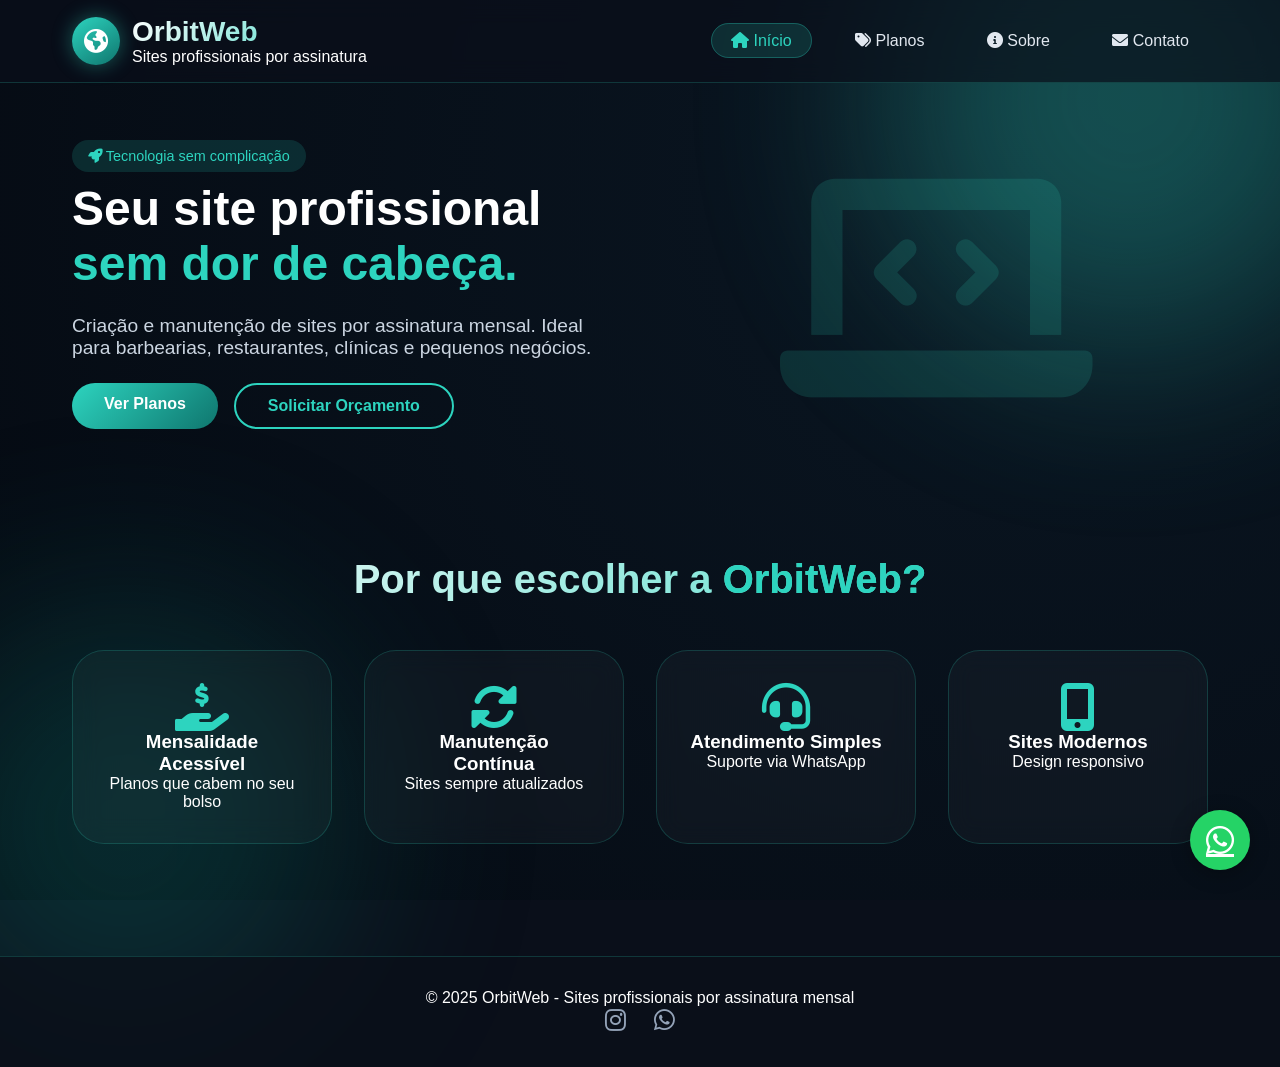
<file: index.html>
<!DOCTYPE html>
<html lang="pt-BR">
<head>
    <meta charset="UTF-8">
    <meta name="viewport" content="width=device-width, initial-scale=1.0">
    <title>OrbitWeb | Início</title>
    <link rel="stylesheet" href="https://cdnjs.cloudflare.com/ajax/libs/font-awesome/6.0.0-beta3/css/all.min.css">
    <link rel="stylesheet" href="style.css">
</head>
<body>
<div class="bg-gradient"></div>
<div class="bg-orb"><div class="orb1"></div><div class="orb2"></div></div>

<!-- WhatsApp Flutuante -->
<a href="https://wa.me/556381076384?text=Olá! Vi o site da OrbitWeb e gostaria de mais informações." target="_blank" class="whatsapp-float"><i class="fab fa-whatsapp"></i></a>

<header>
    <div class="container nav-container">
        <div class="logo">
            <div class="logo-icon"><i class="fas fa-globe-americas"></i></div>
            <div><div class="logo-text">OrbitWeb</div><span>Sites profissionais por assinatura</span></div>
        </div>
        <ul class="nav-links">
            <li><a href="index.html"><i class="fas fa-home"></i> Início</a></li>
            <li><a href="planos.html"><i class="fas fa-tags"></i> Planos</a></li>
            <li><a href="sobre.html"><i class="fas fa-info-circle"></i> Sobre</a></li>
            <li><a href="contato.html"><i class="fas fa-envelope"></i> Contato</a></li>
        </ul>
    </div>
</header>

<main>
    <section style="padding: 4rem 0;">
        <div class="container">
            <div style="display: flex; flex-wrap: wrap; align-items: center; gap: 3rem;">
                <div style="flex: 1;">
                    <span style="background: rgba(45,212,191,0.15); padding: 0.5rem 1rem; border-radius: 40px; font-size: 0.9rem; color: #2dd4bf;">
                        <i class="fas fa-rocket"></i> Tecnologia sem complicação
                    </span>
                    <h1 style="font-size: 3rem; margin-top: 1rem;">Seu site profissional <span style="color: #2dd4bf;">sem dor de cabeça.</span></h1>
                    <p style="font-size: 1.2rem; color: #cbd5e1; margin: 1.5rem 0;">Criação e manutenção de sites por assinatura mensal. Ideal para barbearias, restaurantes, clínicas e pequenos negócios.</p>
                    <div style="display: flex; gap: 1rem;">
                        <a href="planos.html" class="btn btn-primary">Ver Planos</a>
                        <a href="contato.html" class="btn btn-outline">Solicitar Orçamento</a>
                    </div>
                </div>
                <div style="flex: 1; text-align: center;">
                    <i class="fas fa-laptop-code" style="font-size: 250px; color: rgba(45,212,191,0.15);"></i>
                </div>
            </div>
        </div>
    </section>

    <section style="padding: 4rem 0;">
        <div class="container">
            <h2 class="section-title">Por que escolher a <span style="color:#2dd4bf;">OrbitWeb?</span></h2>
            <div style="display: grid; grid-template-columns: repeat(auto-fit, minmax(250px, 1fr)); gap: 2rem;">
                <div class="glass-card" style="text-align: center;"><i class="fas fa-hand-holding-usd" style="font-size: 3rem; color: #2dd4bf;"></i><h3>Mensalidade Acessível</h3><p>Planos que cabem no seu bolso</p></div>
                <div class="glass-card" style="text-align: center;"><i class="fas fa-sync-alt" style="font-size: 3rem; color: #2dd4bf;"></i><h3>Manutenção Contínua</h3><p>Sites sempre atualizados</p></div>
                <div class="glass-card" style="text-align: center;"><i class="fas fa-headset" style="font-size: 3rem; color: #2dd4bf;"></i><h3>Atendimento Simples</h3><p>Suporte via WhatsApp</p></div>
                <div class="glass-card" style="text-align: center;"><i class="fas fa-mobile-alt" style="font-size: 3rem; color: #2dd4bf;"></i><h3>Sites Modernos</h3><p>Design responsivo</p></div>
            </div>
        </div>
    </section>
</main>

<footer>
    <div class="container">
        <p>© 2025 OrbitWeb - Sites profissionais por assinatura mensal</p>
        <div class="social-icons">
            <a href="https://www.instagram.com/orbi.tweb/" target="_blank"><i class="fab fa-instagram"></i></a>
            <a href="https://wa.me/556381076384" target="_blank"><i class="fab fa-whatsapp"></i></a>
        </div>
    </div>
</footer>

<script src="main.js"></script>
</body>
</html>
</file>
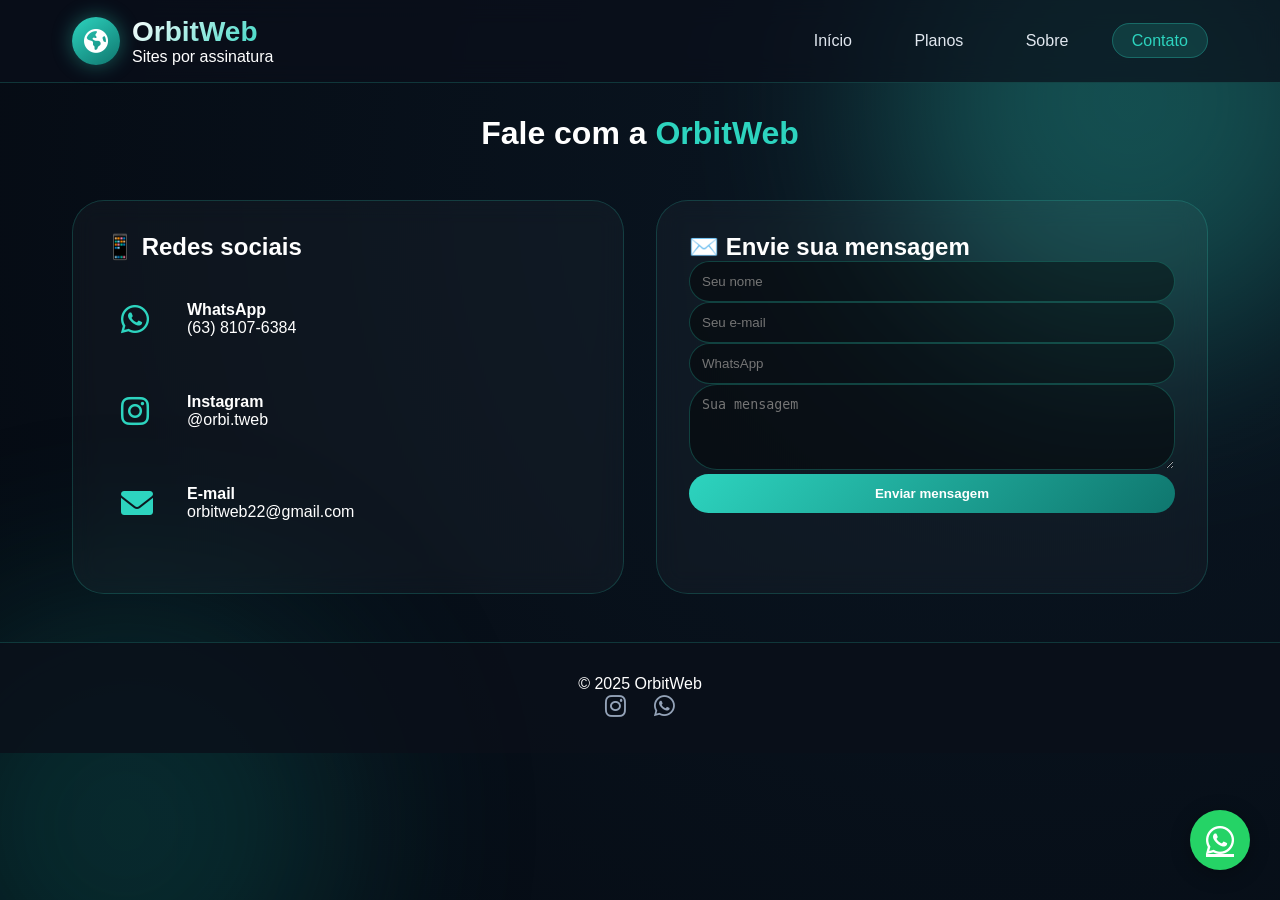
<file: contato.html>
<!DOCTYPE html>
<html lang="pt-BR">
<head>
    <meta charset="UTF-8">
    <meta name="viewport" content="width=device-width, initial-scale=1.0">
    <title>OrbitWeb | Contato</title>
    <link rel="stylesheet" href="https://cdnjs.cloudflare.com/ajax/libs/font-awesome/6.0.0-beta3/css/all.min.css">
    <link rel="stylesheet" href="style.css">
</head>
<body>
<div class="bg-gradient"></div>
<div class="bg-orb"><div class="orb1"></div><div class="orb2"></div></div>

<a href="https://wa.me/556381076384?text=Olá! Vi o site da OrbitWeb" target="_blank" class="whatsapp-float"><i class="fab fa-whatsapp"></i></a>

<header>
    <div class="container nav-container">
        <div class="logo">
            <div class="logo-icon"><i class="fas fa-globe-americas"></i></div>
            <div><div class="logo-text">OrbitWeb</div><span>Sites por assinatura</span></div>
        </div>
        <ul class="nav-links">
            <li><a href="index.html">Início</a></li>
            <li><a href="planos.html">Planos</a></li>
            <li><a href="sobre.html">Sobre</a></li>
            <li><a href="contato.html" class="active">Contato</a></li>
        </ul>
    </div>
</header>

<main class="container">
    <h1 style="text-align: center; margin: 2rem 0;">Fale com a <span style="color:#2dd4bf;">OrbitWeb</span></h1>

    <div class="contact-grid">
        <div class="glass-card">
            <h2>📱 Redes sociais</h2>
            <a href="https://wa.me/556381076384" target="_blank" style="text-decoration:none; color:inherit;">
                <div class="info-item"><i class="fab fa-whatsapp"></i><div><strong>WhatsApp</strong><br>(63) 8107-6384</div></div>
            </a>
            <a href="https://www.instagram.com/orbi.tweb/" target="_blank" style="text-decoration:none; color:inherit;">
                <div class="info-item"><i class="fab fa-instagram"></i><div><strong>Instagram</strong><br>@orbi.tweb</div></div>
            </a>
            <div class="info-item"><i class="fas fa-envelope"></i><div><strong>E-mail</strong><br>orbitweb22@gmail.com</div></div>
        </div>

        <div class="glass-card">
            <h2>✉️ Envie sua mensagem</h2>
            <form action="https://formsubmit.co/orbitweb22@gmail.com" method="POST">
                <input type="hidden" name="_subject" value="Novo Contato OrbitWeb">
                <input type="hidden" name="_captcha" value="false">
                <input type="hidden" name="_next" value="https://adorable-selkie-3fa652.netlify.app/">
                <input type="text" name="nome" placeholder="Seu nome" required>
                <input type="email" name="email" placeholder="Seu e-mail" required>
                <input type="tel" name="telefone" placeholder="WhatsApp">
                <textarea name="mensagem" rows="4" placeholder="Sua mensagem" required></textarea>
                <button type="submit" class="btn btn-primary" style="width:100%;">Enviar mensagem</button>
            </form>
        </div>
    </div>
</main>

<footer>
    <div class="container">
        <p>© 2025 OrbitWeb</p>
        <div class="social-icons">
            <a href="https://www.instagram.com/orbi.tweb/" target="_blank"><i class="fab fa-instagram"></i></a>
            <a href="https://wa.me/556381076384" target="_blank"><i class="fab fa-whatsapp"></i></a>
        </div>
    </div>
</footer>

<script src="main.js"></script>
</body>
</html>
</file>
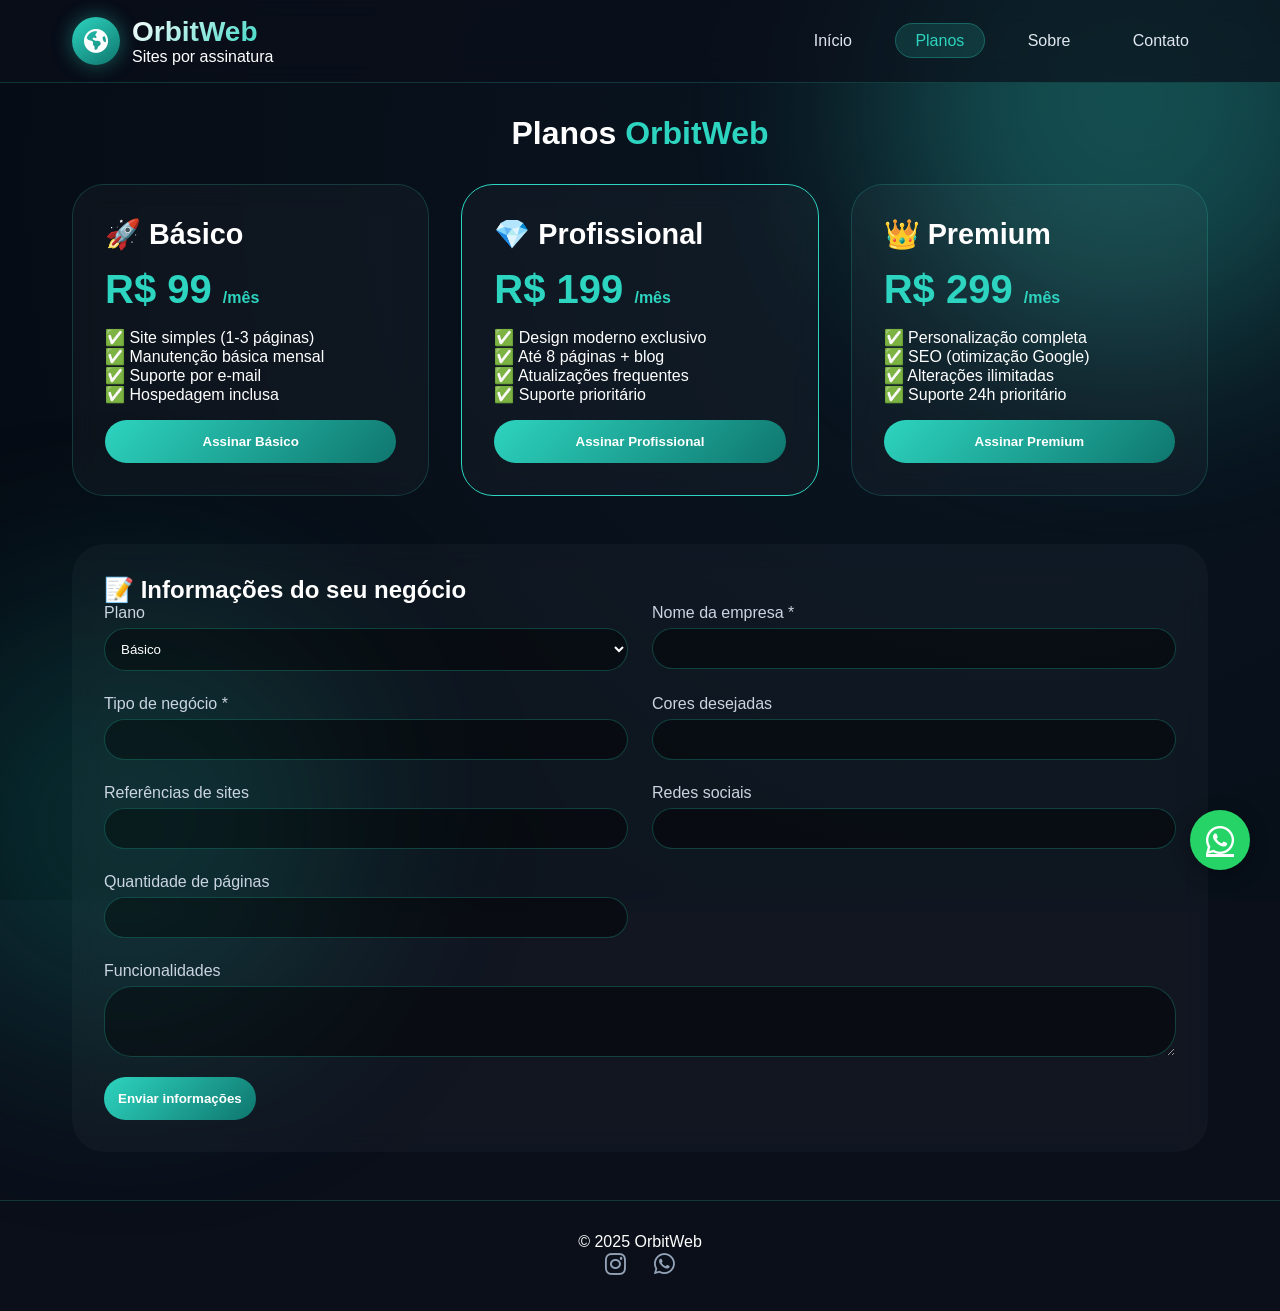
<file: planos.html>
<!DOCTYPE html>
<html lang="pt-BR">
<head>
    <meta charset="UTF-8">
    <meta name="viewport" content="width=device-width, initial-scale=1.0">
    <title>OrbitWeb | Planos</title>
    <link rel="stylesheet" href="https://cdnjs.cloudflare.com/ajax/libs/font-awesome/6.0.0-beta3/css/all.min.css">
    <link rel="stylesheet" href="style.css">
</head>
<body>
<div class="bg-gradient"></div>
<div class="bg-orb"><div class="orb1"></div><div class="orb2"></div></div>

<a href="https://wa.me/556381076384?text=Olá! Vi o site da OrbitWeb" target="_blank" class="whatsapp-float"><i class="fab fa-whatsapp"></i></a>

<header>
    <div class="container nav-container">
        <div class="logo">
            <div class="logo-icon"><i class="fas fa-globe-americas"></i></div>
            <div><div class="logo-text">OrbitWeb</div><span>Sites por assinatura</span></div>
        </div>
        <ul class="nav-links">
            <li><a href="index.html">Início</a></li>
            <li><a href="planos.html" class="active">Planos</a></li>
            <li><a href="sobre.html">Sobre</a></li>
            <li><a href="contato.html">Contato</a></li>
        </ul>
    </div>
</header>

<main class="container">
    <h1 style="text-align: center; margin: 2rem 0;">Planos <span style="color:#2dd4bf;">OrbitWeb</span></h1>

    <div style="display: grid; grid-template-columns: repeat(auto-fit, minmax(300px, 1fr)); gap: 2rem;">
        <div class="plan-card">
            <div class="plan-name">🚀 Básico</div>
            <div class="plan-price">R$ 99 <span style="font-size:1rem;">/mês</span></div>
            <ul style="list-style:none;">
                <li>✅ Site simples (1-3 páginas)</li>
                <li>✅ Manutenção básica mensal</li>
                <li>✅ Suporte por e-mail</li>
                <li>✅ Hospedagem inclusa</li>
            </ul>
            <button class="btn-assinar" data-plano="Básico">Assinar Básico</button>
        </div>
        
        <div class="plan-card" style="border-color:#2dd4bf;">
            <div class="plan-name">💎 Profissional</div>
            <div class="plan-price">R$ 199 <span style="font-size:1rem;">/mês</span></div>
            <ul style="list-style:none;">
                <li>✅ Design moderno exclusivo</li>
                <li>✅ Até 8 páginas + blog</li>
                <li>✅ Atualizações frequentes</li>
                <li>✅ Suporte prioritário</li>
            </ul>
            <button class="btn-assinar" data-plano="Profissional">Assinar Profissional</button>
        </div>
        
        <div class="plan-card">
            <div class="plan-name">👑 Premium</div>
            <div class="plan-price">R$ 299 <span style="font-size:1rem;">/mês</span></div>
            <ul style="list-style:none;">
                <li>✅ Personalização completa</li>
                <li>✅ SEO (otimização Google)</li>
                <li>✅ Alterações ilimitadas</li>
                <li>✅ Suporte 24h prioritário</li>
            </ul>
            <button class="btn-assinar" data-plano="Premium">Assinar Premium</button>
        </div>
    </div>

    <div class="form-projeto" id="formAssinatura">
        <h2>📝 Informações do seu negócio</h2>
        <form id="subscriptionForm" action="https://formsubmit.co/orbitweb22@gmail.com" method="POST">
            <input type="hidden" name="_subject" value="Nova Assinatura OrbitWeb">
            <input type="hidden" name="_captcha" value="false">
            <input type="hidden" name="_next" value="https://adorable-selkie-3fa652.netlify.app/">
            
            <div class="form-grid">
                <div><label>Plano</label><select name="plano" id="planoSelecionado"><option>Básico</option><option>Profissional</option><option>Premium</option></select></div>
                <div><label>Nome da empresa *</label><input type="text" name="empresa" id="nomeEmpresa" required></div>
                <div><label>Tipo de negócio *</label><input type="text" name="tipo_negocio" id="tipoNegocio" required></div>
                <div><label>Cores desejadas</label><input type="text" name="cores" id="cores"></div>
                <div><label>Referências de sites</label><input type="text" name="referencias" id="referencias"></div>
                <div><label>Redes sociais</label><input type="text" name="redes_sociais" id="redesSociais"></div>
                <div><label>Quantidade de páginas</label><input type="number" name="qtd_paginas" id="qtdPaginas"></div>
                <div class="full-width"><label>Funcionalidades</label><textarea name="funcionalidades" rows="3"></textarea></div>
            </div>
            <button type="submit" class="btn-assinar" style="width:auto; margin-top:1rem;">Enviar informações</button>
        </form>
    </div>
</main>

<footer>
    <div class="container">
        <p>© 2025 OrbitWeb</p>
        <div class="social-icons">
            <a href="https://www.instagram.com/orbi.tweb/" target="_blank"><i class="fab fa-instagram"></i></a>
            <a href="https://wa.me/556381076384" target="_blank"><i class="fab fa-whatsapp"></i></a>
        </div>
    </div>
</footer>

<script src="main.js"></script>
</body>
</html>
</file>
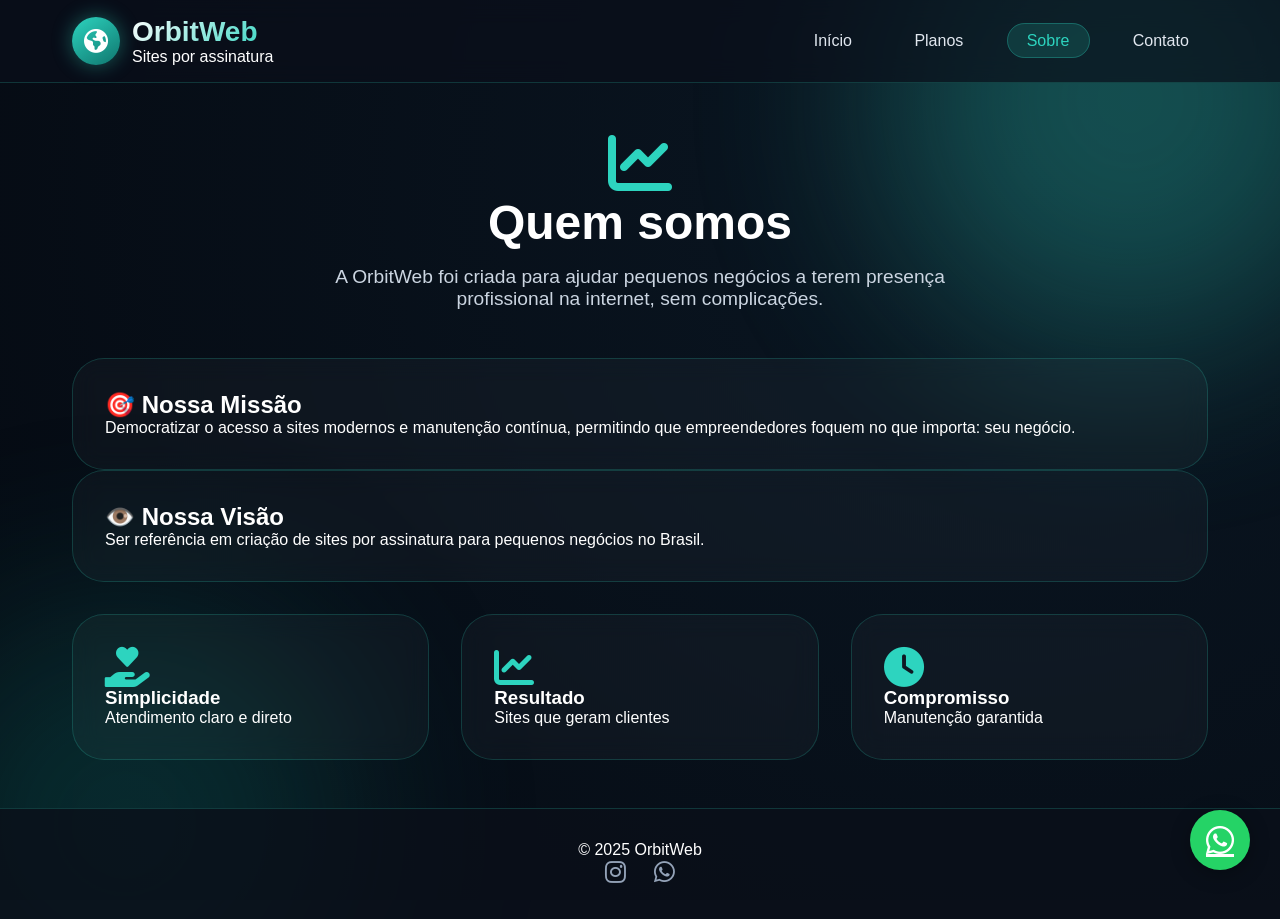
<file: sobre.html>
<!DOCTYPE html>
<html lang="pt-BR">
<head>
    <meta charset="UTF-8">
    <meta name="viewport" content="width=device-width, initial-scale=1.0">
    <title>OrbitWeb | Sobre</title>
    <link rel="stylesheet" href="https://cdnjs.cloudflare.com/ajax/libs/font-awesome/6.0.0-beta3/css/all.min.css">
    <link rel="stylesheet" href="style.css">
</head>
<body>
<div class="bg-gradient"></div>
<div class="bg-orb"><div class="orb1"></div><div class="orb2"></div></div>

<a href="https://wa.me/556381076384" target="_blank" class="whatsapp-float"><i class="fab fa-whatsapp"></i></a>

<header>
    <div class="container nav-container">
        <div class="logo">
            <div class="logo-icon"><i class="fas fa-globe-americas"></i></div>
            <div><div class="logo-text">OrbitWeb</div><span>Sites por assinatura</span></div>
        </div>
        <ul class="nav-links">
            <li><a href="index.html">Início</a></li>
            <li><a href="planos.html">Planos</a></li>
            <li><a href="sobre.html" class="active">Sobre</a></li>
            <li><a href="contato.html">Contato</a></li>
        </ul>
    </div>
</header>

<main class="container">
    <div style="text-align: center; margin: 3rem 0;">
        <i class="fas fa-chart-line" style="font-size: 4rem; color: #2dd4bf;"></i>
        <h1 style="font-size: 3rem;">Quem somos</h1>
        <p style="font-size: 1.2rem; max-width: 700px; margin: 1rem auto; color: #cbd5e1;">A OrbitWeb foi criada para ajudar pequenos negócios a terem presença profissional na internet, sem complicações.</p>
    </div>

    <div class="glass-card">
        <h2>🎯 Nossa Missão</h2>
        <p>Democratizar o acesso a sites modernos e manutenção contínua, permitindo que empreendedores foquem no que importa: seu negócio.</p>
    </div>

    <div class="glass-card">
        <h2>👁️ Nossa Visão</h2>
        <p>Ser referência em criação de sites por assinatura para pequenos negócios no Brasil.</p>
    </div>

    <div style="display: grid; grid-template-columns: repeat(auto-fit, minmax(250px, 1fr)); gap: 2rem; margin: 2rem 0;">
        <div class="glass-card"><i class="fas fa-hand-holding-heart" style="font-size: 2.5rem; color:#2dd4bf;"></i><h3>Simplicidade</h3><p>Atendimento claro e direto</p></div>
        <div class="glass-card"><i class="fas fa-chart-line" style="font-size: 2.5rem; color:#2dd4bf;"></i><h3>Resultado</h3><p>Sites que geram clientes</p></div>
        <div class="glass-card"><i class="fas fa-clock" style="font-size: 2.5rem; color:#2dd4bf;"></i><h3>Compromisso</h3><p>Manutenção garantida</p></div>
    </div>
</main>

<footer>
    <div class="container">
        <p>© 2025 OrbitWeb</p>
        <div class="social-icons">
            <a href="https://www.instagram.com/orbi.tweb/" target="_blank"><i class="fab fa-instagram"></i></a>
            <a href="https://wa.me/556381076384" target="_blank"><i class="fab fa-whatsapp"></i></a>
        </div>
    </div>
</footer>

<script src="main.js"></script>
</body>
</html>
</file>
<file: style.css>
* {
    margin: 0;
    padding: 0;
    box-sizing: border-box;
}

body {
    font-family: 'Poppins', 'Segoe UI', sans-serif;
    background: #0a0f1a;
    color: #fff;
}

.bg-gradient {
    position: fixed;
    top: 0;
    left: 0;
    width: 100%;
    height: 100%;
    z-index: -2;
    background: radial-gradient(circle at 80% 20%, #0a1622, #050a12);
}

.orb1, .orb2 {
    position: fixed;
    border-radius: 50%;
    filter: blur(100px);
    opacity: 0.3;
    z-index: -1;
}

.orb1 {
    width: 500px;
    height: 500px;
    background: #2dd4bf;
    top: -150px;
    right: -100px;
}

.orb2 {
    width: 450px;
    height: 450px;
    background: #0f766e;
    bottom: -150px;
    left: -100px;
}

.container {
    max-width: 1200px;
    margin: 0 auto;
    padding: 0 2rem;
}

header {
    backdrop-filter: blur(12px);
    background: rgba(10, 15, 26, 0.7);
    border-bottom: 1px solid rgba(45, 212, 191, 0.2);
    position: sticky;
    top: 0;
    z-index: 100;
    padding: 1rem 0;
}

.nav-container {
    display: flex;
    justify-content: space-between;
    align-items: center;
    flex-wrap: wrap;
}

.logo {
    display: flex;
    align-items: center;
    gap: 12px;
}

.logo-icon {
    width: 48px;
    height: 48px;
    background: linear-gradient(145deg, #2dd4bf, #0f766e);
    border-radius: 50%;
    display: flex;
    align-items: center;
    justify-content: center;
    box-shadow: 0 0 20px rgba(45, 212, 191, 0.4);
}

.logo-icon i {
    font-size: 24px;
    color: white;
}

.logo-text {
    font-size: 28px;
    font-weight: 800;
    background: linear-gradient(135deg, #fff, #2dd4bf);
    -webkit-background-clip: text;
    background-clip: text;
    color: transparent;
}

.nav-links {
    display: flex;
    gap: 1.5rem;
    list-style: none;
}

.nav-links a {
    color: #e2e8f0;
    text-decoration: none;
    font-weight: 500;
    padding: 0.5rem 1.2rem;
    border-radius: 40px;
    transition: all 0.3s;
}

.nav-links a:hover, .nav-links a.active {
    background: rgba(45, 212, 191, 0.15);
    color: #2dd4bf;
    border: 1px solid rgba(45, 212, 191, 0.3);
}

.btn {
    display: inline-block;
    padding: 12px 32px;
    border-radius: 40px;
    font-weight: 600;
    text-decoration: none;
    transition: all 0.3s;
    cursor: pointer;
    border: none;
}

.btn-primary {
    background: linear-gradient(135deg, #2dd4bf, #0f766e);
    color: white;
}

.btn-primary:hover {
    transform: translateY(-3px);
    box-shadow: 0 8px 30px rgba(45, 212, 191, 0.5);
}

.btn-outline {
    background: transparent;
    border: 2px solid #2dd4bf;
    color: #2dd4bf;
}

.btn-outline:hover {
    background: #2dd4bf;
    color: #0a0f1a;
}

.glass-card {
    background: rgba(255, 255, 255, 0.03);
    backdrop-filter: blur(12px);
    border: 1px solid rgba(45, 212, 191, 0.2);
    border-radius: 32px;
    padding: 2rem;
    transition: all 0.4s;
}

.glass-card:hover {
    border-color: rgba(45, 212, 191, 0.5);
    transform: translateY(-5px);
}

.section-title {
    font-size: 2.5rem;
    text-align: center;
    margin-bottom: 3rem;
    background: linear-gradient(135deg, #fff, #2dd4bf);
    -webkit-background-clip: text;
    background-clip: text;
    color: transparent;
}

.plan-card {
    background: rgba(255, 255, 255, 0.03);
    backdrop-filter: blur(12px);
    border: 1px solid rgba(45, 212, 191, 0.2);
    border-radius: 32px;
    padding: 2rem;
    transition: all 0.4s;
    cursor: pointer;
}

.plan-card:hover {
    transform: translateY(-12px);
    border-color: #2dd4bf;
}

.plan-name {
    font-size: 1.8rem;
    font-weight: 700;
}

.plan-price {
    font-size: 2.5rem;
    font-weight: 800;
    color: #2dd4bf;
    margin: 1rem 0;
}

.btn-assinar {
    width: 100%;
    background: linear-gradient(135deg, #2dd4bf, #0f766e);
    border: none;
    padding: 14px;
    border-radius: 40px;
    font-weight: bold;
    color: white;
    cursor: pointer;
    margin-top: 1rem;
}

.form-projeto {
    background: rgba(255, 255, 255, 0.03);
    backdrop-filter: blur(12px);
    border-radius: 32px;
    padding: 2rem;
    margin: 3rem 0;
}

.form-grid {
    display: grid;
    grid-template-columns: 1fr 1fr;
    gap: 1.5rem;
}

.full-width {
    grid-column: span 2;
}

input, select, textarea {
    width: 100%;
    padding: 12px;
    background: rgba(0, 0, 0, 0.4);
    border: 1px solid rgba(39, 184, 164, 0.3);
    border-radius: 28px;
    color: white;
}

label {
    display: block;
    margin-bottom: 6px;
    color: #cbd5e1;
}

.contact-grid {
    display: grid;
    grid-template-columns: 1fr 1fr;
    gap: 2rem;
    margin: 3rem 0;
}

.info-item {
    display: flex;
    align-items: center;
    gap: 1rem;
    margin: 1.5rem 0;
    padding: 1rem;
    border-radius: 20px;
    transition: 0.3s;
}

.info-item:hover {
    background: rgba(45, 212, 191, 0.1);
}

.info-item i {
    font-size: 2rem;
    color: #2dd4bf;
    width: 50px;
}

.whatsapp-float {
    position: fixed;
    bottom: 30px;
    right: 30px;
    background: #25D366;
    width: 60px;
    height: 60px;
    border-radius: 50%;
    display: flex;
    align-items: center;
    justify-content: center;
    font-size: 2rem;
    color: white;
    cursor: pointer;
    z-index: 99;
    box-shadow: 0 4px 20px rgba(0, 0, 0, 0.3);
    animation: pulseWA 2s infinite;
}

@keyframes pulseWA {
    0%, 100% { transform: scale(1); }
    50% { transform: scale(1.1); }
}

footer {
    background: rgba(10, 15, 26, 0.8);
    border-top: 1px solid rgba(45, 212, 191, 0.2);
    text-align: center;
    padding: 2rem;
    margin-top: 3rem;
}

.social-icons a {
    color: #94a3b8;
    margin: 0 12px;
    font-size: 1.5rem;
    display: inline-block;
}

.social-icons a:hover {
    color: #2dd4bf;
}

@media (max-width: 768px) {
    .nav-container {
        flex-direction: column;
    }
    .form-grid {
        grid-template-columns: 1fr;
    }
    .full-width {
        grid-column: span 1;
    }
    .contact-grid {
        grid-template-columns: 1fr;
    }
    .section-title {
        font-size: 1.8rem;
    }
}
</file>
